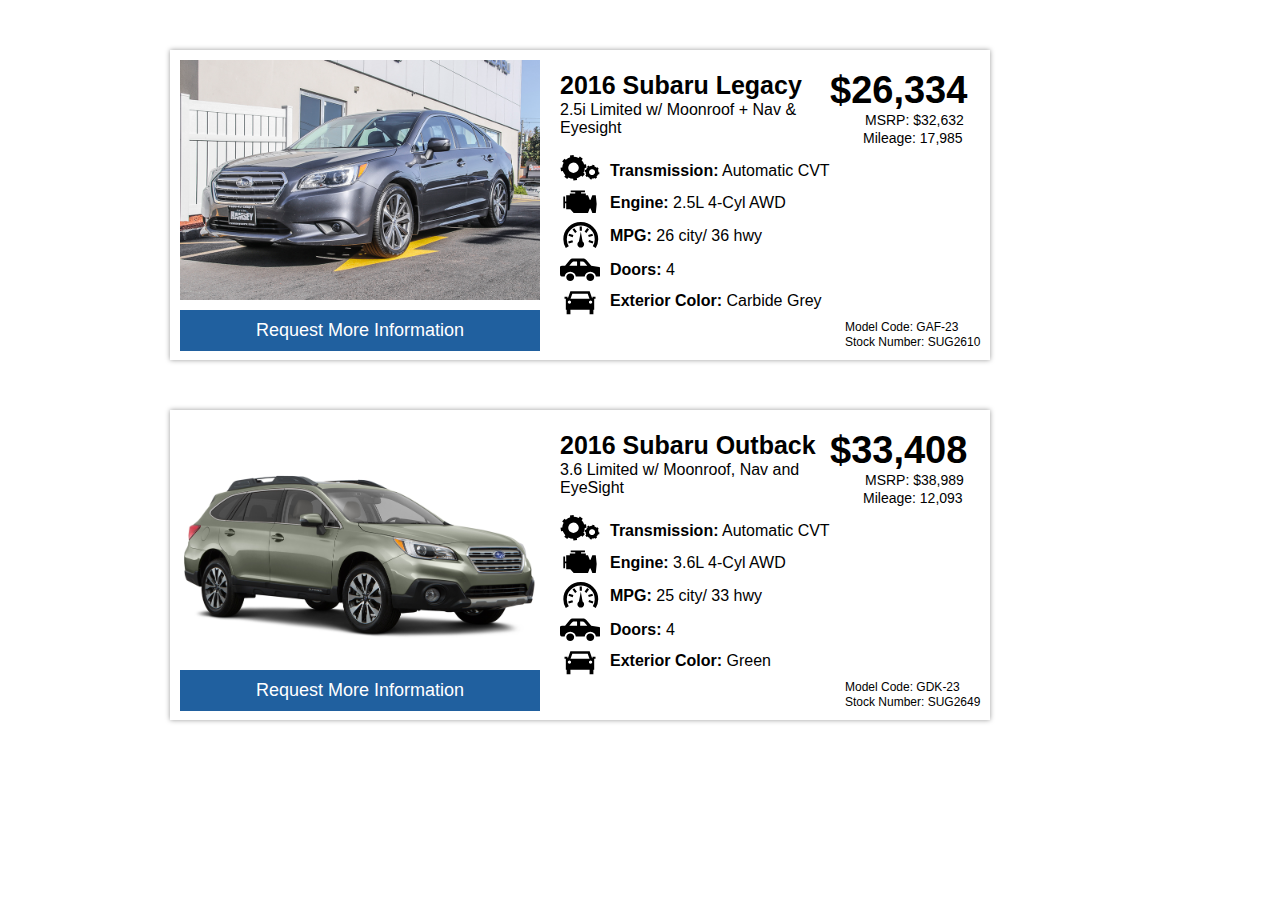
<file: index.html>
<!DOCTYPE html>
<html>
  <head>
    <meta charset="utf-8">
    <title>Ramsey Subaru Demo Vehicles</title>
    <link rel="stylesheet" href="css/master.css" media="screen" title="no title">
    <script src="js/jquery-3.1.0.min.js" charset="utf-8"></script>
    <script src="js/master.js" charset="utf-8"></script>
  </head>
  <body>

    <div id="slideshow3">
       <div>
         <img src="inc/SUG2610/SUG2610-2.JPG" class="slideshowImg">
       </div>
       <div>
         <img src="inc/SUG2610/SUG2610-3.JPG" class="slideshowImg">
       </div>
       <div>
         <img src="inc/SUG2610/SUG2610-4.JPG" class="slideshowImg">
       </div>
       <div>
         <img src="inc/SUG2610/SUG2610-5.JPG" class="slideshowImg">
       </div>
       <div>
         <img src="inc/SUG2610/SUG2610-30.JPG" class="slideshowImg">
       </div>
       <div>
         <img src="inc/SUG2610/SUG2610-31.JPG" class="slideshowImg">
       </div>
       <h2 class="vehicleInfo">2016 Subaru Legacy</h2>
       <p class="trim">
         2.5i Limited w/ Moonroof + Nav &amp; Eyesight
       </p>
       <img src="inc/icons/gearIcon.svg" alt="" class="featureImg" />
       <p  class="featureInfo">
         <strong>Transmission:</strong> Automatic CVT
       </p><br>
       <img src="inc/icons/engineIcon.svg" alt="" class="featureImg2" />
       <p  class="featureInfo2">
         <strong>Engine:</strong> 2.5L 4-Cyl AWD
       </p><br>
       <img src="inc/icons/gaugeIcon.svg" alt="" class="featureImg3" />
       <p class="featureInfo3">
         <strong>MPG:</strong> 26 city/ 36 hwy
       </p><br>
       <img src="inc/icons/carSideIcon.svg" alt="" class="featureImg4" />
       <p class="featureInfo4">
         <strong>Doors:</strong> 4
       </p>
       <img src="inc/icons/carFrontIcon.svg" alt="" class="featureImg5" />
       <p class="featureInfo5">
         <strong>Exterior Color:</strong> Carbide Grey
       </p>
       <p class="description">
         Stock Number: SUG2610
       </p>
       <p class="mileage">
         Mileage: 17,985
       </p>
       <p class="price">
         $26,334
       </p>
       <p class="msrp">
         MSRP: $32,632
       </p>
       <p class="modelCode">
         Model Code: GAF-23
       </p>
       <a href="mailto:bkasbarian@ramseysubaru.net?subject=I am interested in SUG2610">Request More Information</a>
    </div>

    <!-- <div id="slideshow5">
       <div>
         <img src="inc/SUG2510.jpg" class="slideshowImg">
       </div>
       <h2 class="vehicleInfo">2016 Subaru Outback</h2>
       <p class="trim">
         3.6 Limited w/ Remote Start &amp; Gold+ Protection Options
       </p>
       <img src="inc/icons/gearIcon.svg" alt="" class="featureImg" />
       <p  class="featureInfo">
         <strong>Transmission:</strong> Automatic CVT
       </p><br>
       <img src="inc/icons/engineIcon.svg" alt="" class="featureImg2" />
       <p  class="featureInfo2">
         <strong>Engine:</strong> 3.6L 4-Cyl AWD
       </p><br>
       <img src="inc/icons/gaugeIcon.svg" alt="" class="featureImg3" />
       <p class="featureInfo3">
         <strong>MPG:</strong> 25 city/ 33 hwy
       </p><br>
       <img src="inc/icons/carSideIcon.svg" alt="" class="featureImg4" />
       <p class="featureInfo4">
         <strong>Doors:</strong> 4
       </p>
       <img src="inc/icons/carFrontIcon.svg" alt="" class="featureImg5" />
       <p class="featureInfo5">
         <strong>Exterior Color:</strong> Lapis Blue
       </p>
       <p class="description">
         Stock Number: SUG2510
       </p>
       <p class="mileage">
         Mileage: 18,676
       </p>
       <p class="modelCode">
         Model Code: GDK-23
       </p>
       <p class="price">
         $33,491
       </p>
       <p class="msrp">
         MSRP: $38,844
       </p>
       <a href="mailto:bkasbarian@ramseysubaru.net?subject=I am interested in SUG2510">Request More Information</a>
    </div> -->

    <div id="slideshow6">
       <div>
         <img src="inc/SUG2649.jpg" class="slideshowImg">
       </div>
       <h2 class="vehicleInfo">2016 Subaru Outback</h2>
       <p class="trim">
         3.6 Limited w/ Moonroof, Nav and EyeSight
       </p>
       <img src="inc/icons/gearIcon.svg" alt="" class="featureImg" />
       <p  class="featureInfo">
         <strong>Transmission:</strong> Automatic CVT
       </p><br>
       <img src="inc/icons/engineIcon.svg" alt="" class="featureImg2" />
       <p  class="featureInfo2">
         <strong>Engine:</strong> 3.6L 4-Cyl AWD
       </p><br>
       <img src="inc/icons/gaugeIcon.svg" alt="" class="featureImg3" />
       <p class="featureInfo3">
         <strong>MPG:</strong> 25 city/ 33 hwy
       </p><br>
       <img src="inc/icons/carSideIcon.svg" alt="" class="featureImg4" />
       <p class="featureInfo4">
         <strong>Doors:</strong> 4
       </p>
       <img src="inc/icons/carFrontIcon.svg" alt="" class="featureImg5" />
       <p class="featureInfo5">
         <strong>Exterior Color:</strong> Green
       </p>
       <p class="description">
         Stock Number: SUG2649
       </p>
       <p class="mileage">
         Mileage: 12,093
       </p>
       <p class="modelCode">
         Model Code: GDK-23
       </p>
       <p class="price">
         $33,408
       </p>
       <p class="msrp">
         MSRP: $38,989
       </p>
       <a href="mailto:bkasbarian@ramseysubaru.net?subject=I am interested in SUG2649">Request More Information</a>
    </div>

  </body>
</html>
</file>
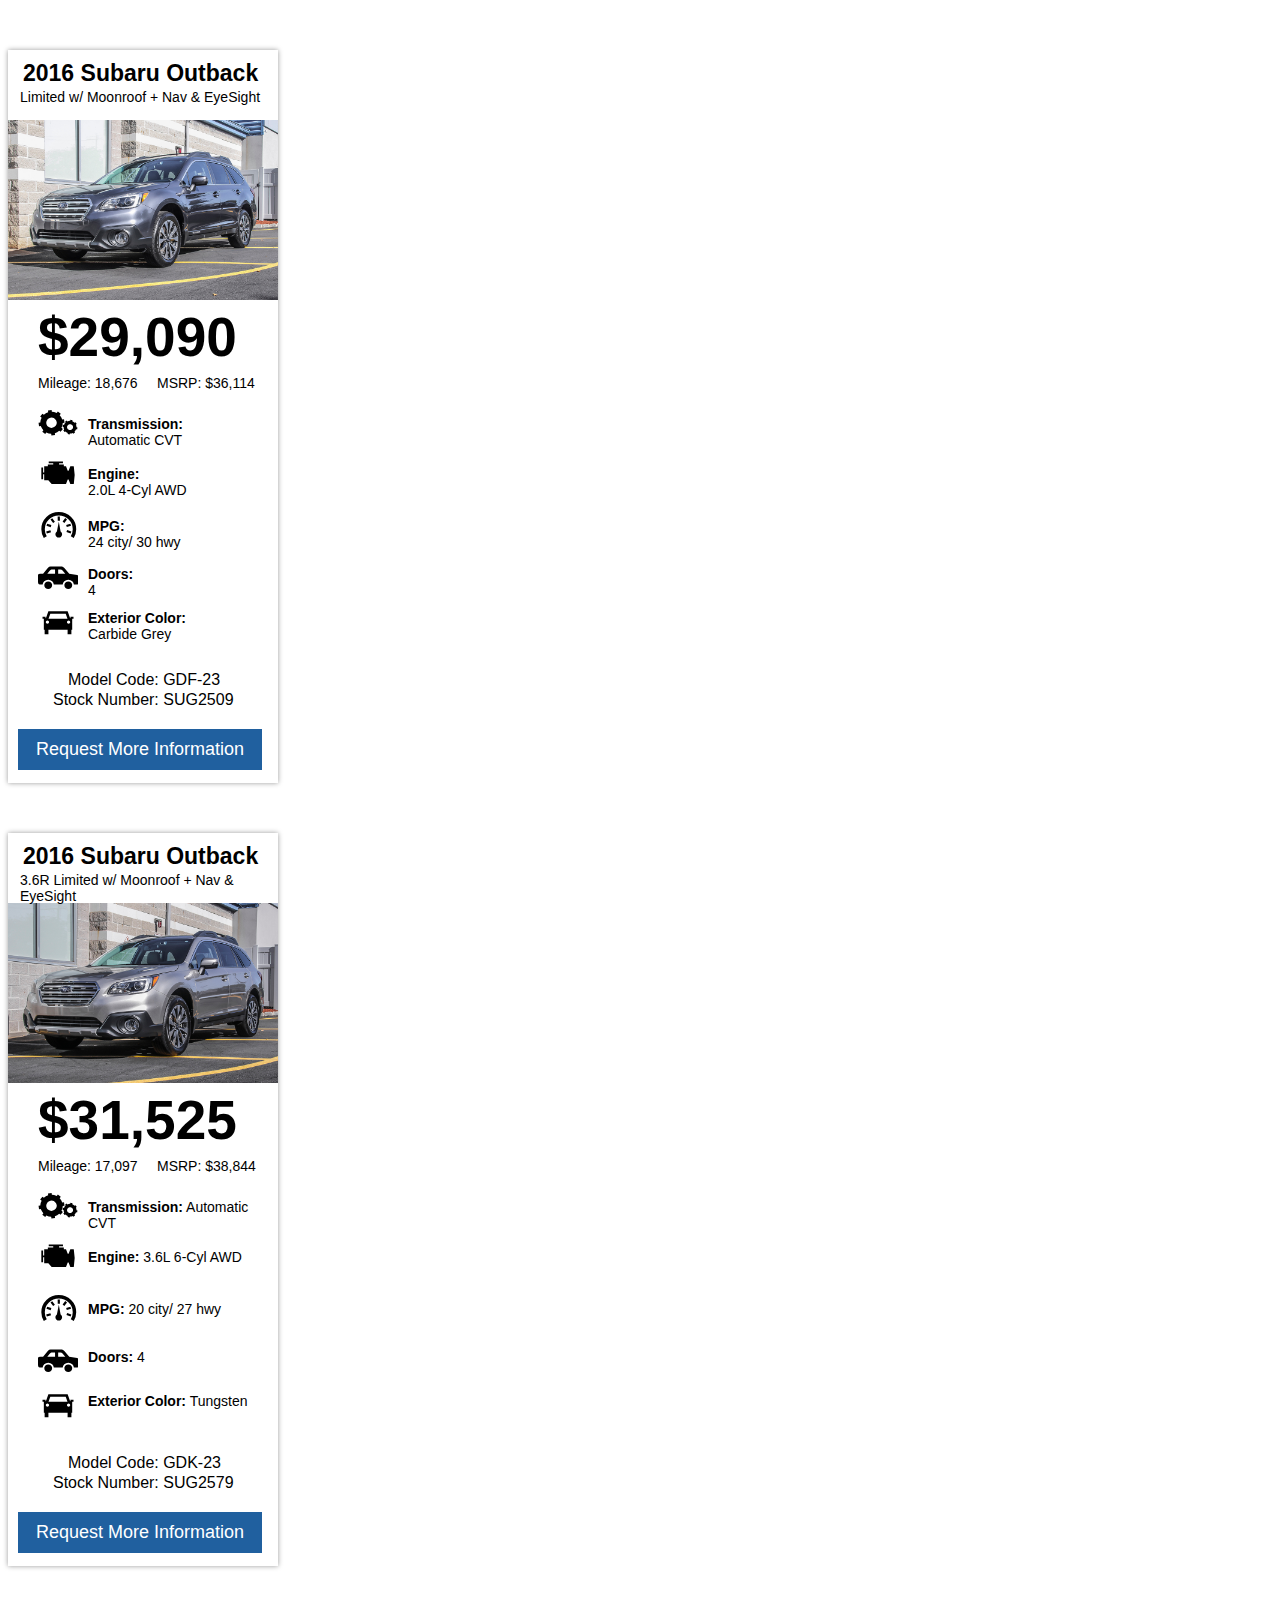
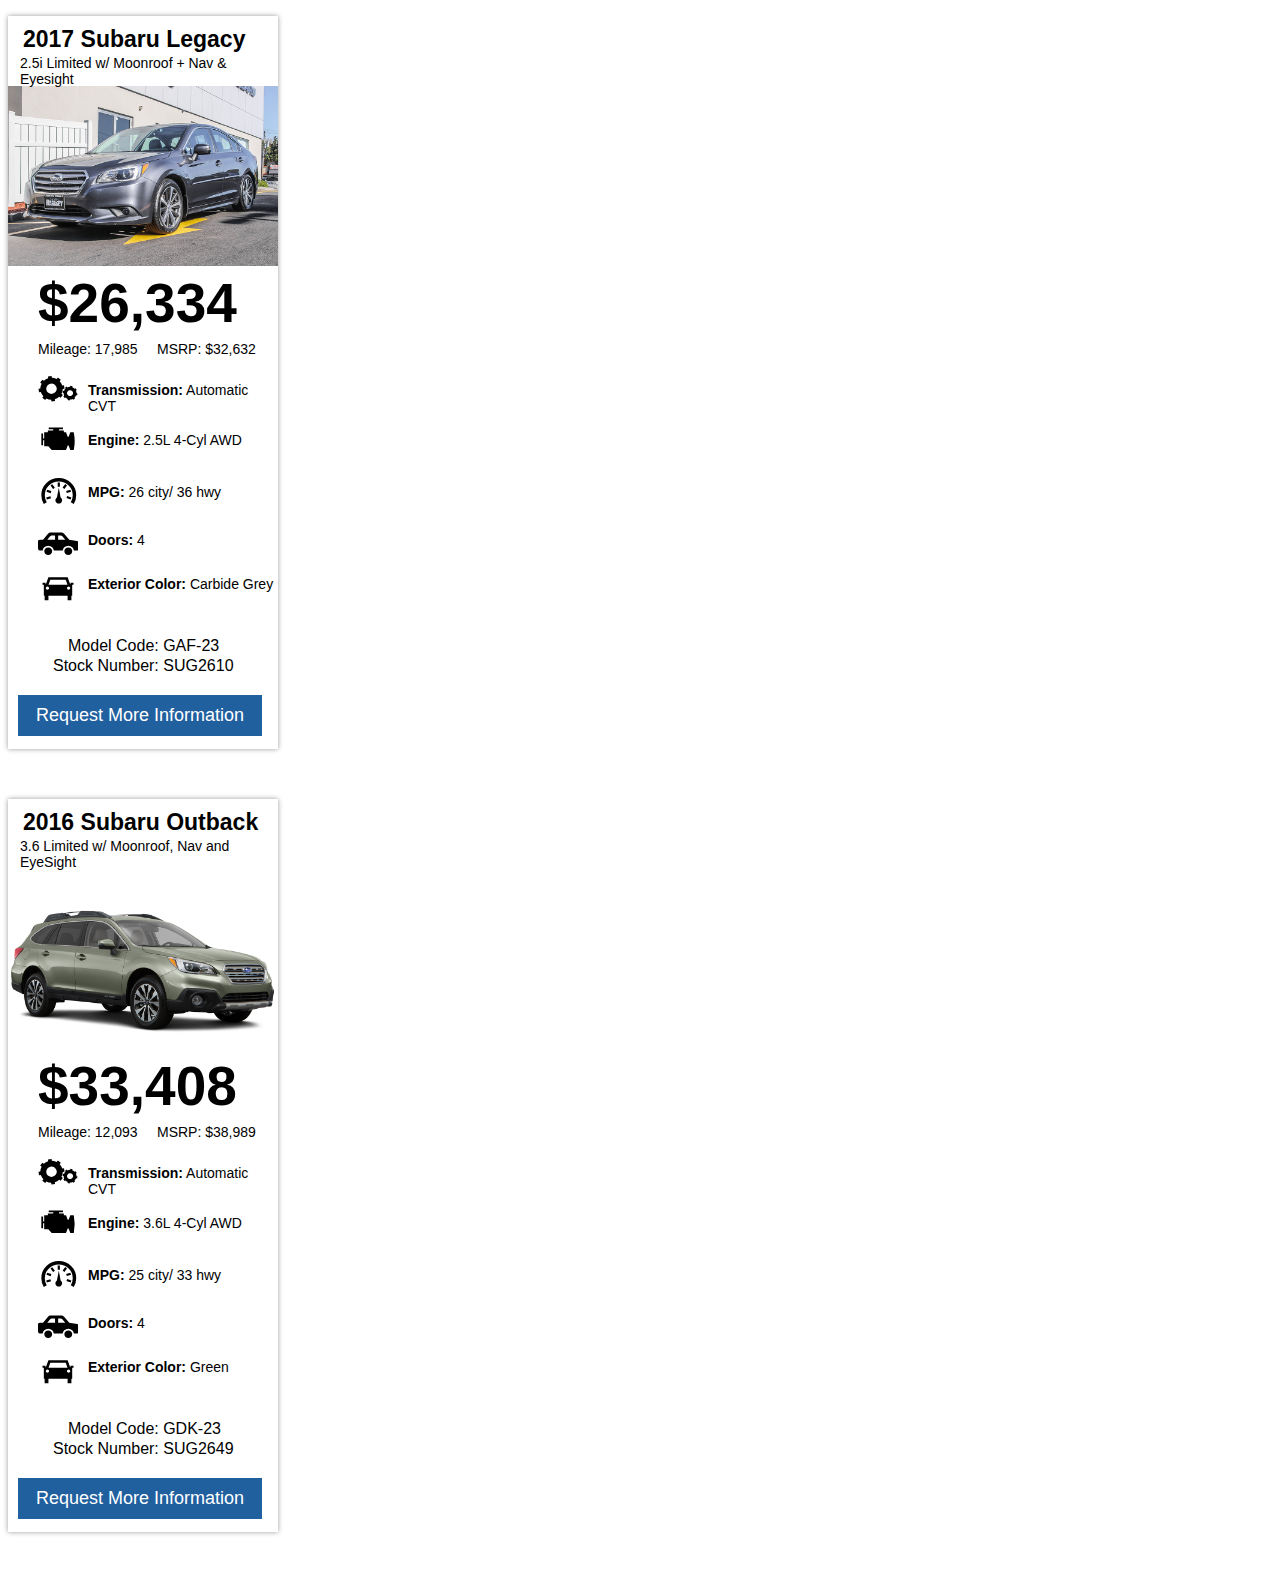
<file: mobile.html>
<!DOCTYPE html>
<html>
  <head>
    <meta charset="utf-8">
    <title>Ramsey Subaru Demo Vehicles</title>
    <link rel="stylesheet" href="css/masterMobile.css" media="screen" title="no title">
    <script src="js/jquery-3.1.0.min.js" charset="utf-8"></script>
    <script src="js/master.js" charset="utf-8"></script>
  </head>
  <body>
    <div id="slideshow">
       <div>
         <img src="inc/SUG2509/SUG2509-2.JPG" class="slideshowImg">
       </div>
       <div>
         <img src="inc/SUG2509/SUG2509-3.JPG" class="slideshowImg">
       </div>
       <div>
         <img src="inc/SUG2509/SUG2509-4.JPG" class="slideshowImg">
       </div>
       <div>
         <img src="inc/SUG2509/SUG2509-5.JPG" class="slideshowImg">
       </div>
       <div>
         <img src="inc/SUG2509/SUG2509-30.JPG" class="slideshowImg">
       </div>
       <div>
         <img src="inc/SUG2509/SUG2509-31.JPG" class="slideshowImg">
       </div>
       <h2 class="vehicleInfo">2016 Subaru Outback</h2>
       <p class="trim">
         Limited w/ Moonroof + Nav &amp; EyeSight
       </p>
       <img src="inc/icons/gearIcon.svg" alt="" class="featureImg" />
       <p  class="featureInfo">
         <strong>Transmission:</strong> <br>Automatic CVT
       </p><br>
       <img src="inc/icons/engineIcon.svg" alt="" class="featureImg2" />
       <p  class="featureInfo2">
         <strong>Engine:</strong> <br>2.0L 4-Cyl AWD
       </p><br>
       <img src="inc/icons/gaugeIcon.svg" alt="" class="featureImg3" />
       <p class="featureInfo3">
         <strong>MPG:</strong> <br>24 city/ 30 hwy
       </p><br>
       <img src="inc/icons/carSideIcon.svg" alt="" class="featureImg4" />
       <p class="featureInfo4">
         <strong>Doors:</strong> <br>4
       </p>
       <img src="inc/icons/carFrontIcon.svg" alt="" class="featureImg5" />
       <p class="featureInfo5">
         <strong>Exterior Color:</strong> <br>Carbide Grey
       </p>
       <p class="description">

         Stock Number: SUG2509
       </p>
       <p class="mileage">
         Mileage: 18,676
       </p>
       <p class="price">
         $29,090
       </p>
       <p class="msrp">
         MSRP: $36,114
       </p>
       <p class="modelCode">
         Model Code: GDF-23
       </p>
       <a href="mailto:bkasbarian@ramseysubaru.net?subject=I am interested in SUG2509">Request More Information</a>
    </div>
    <div id="slideshow2">
       <div>
         <img src="inc/SUG2579/SUG2579-2.JPG" class="slideshowImg">
       </div>
       <div>
         <img src="inc/SUG2579/SUG2579-3.JPG" class="slideshowImg">
       </div>
       <div>
         <img src="inc/SUG2579/SUG2579-4.JPG" class="slideshowImg">
       </div>
       <div>
         <img src="inc/SUG2579/SUG2579-5.JPG" class="slideshowImg">
       </div>
       <div>
         <img src="inc/SUG2579/SUG2579-30.JPG" class="slideshowImg">
       </div>
       <div>
         <img src="inc/SUG2579/SUG2579-31.JPG" class="slideshowImg">
       </div>
       <h2 class="vehicleInfo">2016 Subaru Outback</h2>
       <p class="trim">
         3.6R Limited w/ Moonroof + Nav &amp; EyeSight
       </p>
       <img src="inc/icons/gearIcon.svg" alt="" class="featureImg" />
       <p  class="featureInfo">
         <strong>Transmission:</strong> Automatic CVT
       </p><br>
       <img src="inc/icons/engineIcon.svg" alt="" class="featureImg2" />
       <p  class="featureInfo2">
         <strong>Engine:</strong> 3.6L 6-Cyl AWD
       </p><br>
       <img src="inc/icons/gaugeIcon.svg" alt="" class="featureImg3" />
       <p class="featureInfo3">
         <strong>MPG:</strong> 20 city/ 27 hwy
       </p><br>
       <img src="inc/icons/carSideIcon.svg" alt="" class="featureImg4" />
       <p class="featureInfo4">
         <strong>Doors:</strong> 4
       </p>
       <img src="inc/icons/carFrontIcon.svg" alt="" class="featureImg5" />
       <p class="featureInfo5">
         <strong>Exterior Color:</strong> Tungsten
       </p>
       <p class="description">
         Stock Number: SUG2579
       </p>
       <p class="mileage">
         Mileage: 17,097
       </p>
       <p class="price">
         $31,525
       </p>
       <p class="msrp">
         MSRP: $38,844
       </p>
       <p class="modelCode">
         Model Code: GDK-23
       </p>
       <a href="mailto:bkasbarian@ramseysubaru.net?subject=I am interested in SUG2579">Request More Information</a>
    </div>
    <div id="slideshow3">
       <div>
         <img src="inc/SUG2610/SUG2610-2.JPG" class="slideshowImg">
       </div>
       <div>
         <img src="inc/SUG2610/SUG2610-3.JPG" class="slideshowImg">
       </div>
       <div>
         <img src="inc/SUG2610/SUG2610-4.JPG" class="slideshowImg">
       </div>
       <div>
         <img src="inc/SUG2610/SUG2610-5.JPG" class="slideshowImg">
       </div>
       <div>
         <img src="inc/SUG2610/SUG2610-30.JPG" class="slideshowImg">
       </div>
       <div>
         <img src="inc/SUG2610/SUG2610-31.JPG" class="slideshowImg">
       </div>
       <h2 class="vehicleInfo">2017 Subaru Legacy</h2>
       <p class="trim">
         2.5i Limited w/ Moonroof + Nav &amp; Eyesight
       </p>
       <img src="inc/icons/gearIcon.svg" alt="" class="featureImg" />
       <p  class="featureInfo">
         <strong>Transmission:</strong> Automatic CVT
       </p><br>
       <img src="inc/icons/engineIcon.svg" alt="" class="featureImg2" />
       <p  class="featureInfo2">
         <strong>Engine:</strong> 2.5L 4-Cyl AWD
       </p><br>
       <img src="inc/icons/gaugeIcon.svg" alt="" class="featureImg3" />
       <p class="featureInfo3">
         <strong>MPG:</strong> 26 city/ 36 hwy
       </p><br>
       <img src="inc/icons/carSideIcon.svg" alt="" class="featureImg4" />
       <p class="featureInfo4">
         <strong>Doors:</strong> 4
       </p>
       <img src="inc/icons/carFrontIcon.svg" alt="" class="featureImg5" />
       <p class="featureInfo5">
         <strong>Exterior Color:</strong> Carbide Grey
       </p>
       <p class="description">
         Stock Number: SUG2610
       </p>
       <p class="mileage">
         Mileage: 17,985
       </p>
       <p class="price">
         $26,334
       </p>
       <p class="msrp">
         MSRP: $32,632
       </p>
       <p class="modelCode">
         Model Code: GAF-23
       </p>
       <a href="mailto:bkasbarian@ramseysubaru.net?subject=I am interested in SUG2610">Request More Information</a>
    </div>

    <!-- <div id="slideshow5">
       <div>
         <img src="inc/SUG2510.jpg" class="slideshowImg">
       </div>
       <h2 class="vehicleInfo">2016 Subaru Outback</h2>
       <p class="trim">
         3.6 Limited w/ Remote Start &amp; Gold+ Protection Options
       </p>
       <img src="inc/icons/gearIcon.svg" alt="" class="featureImg" />
       <p  class="featureInfo">
         <strong>Transmission:</strong> Automatic CVT
       </p><br>
       <img src="inc/icons/engineIcon.svg" alt="" class="featureImg2" />
       <p  class="featureInfo2">
         <strong>Engine:</strong> 3.6L 4-Cyl AWD
       </p><br>
       <img src="inc/icons/gaugeIcon.svg" alt="" class="featureImg3" />
       <p class="featureInfo3">
         <strong>MPG:</strong> 25 city/ 33 hwy
       </p><br>
       <img src="inc/icons/carSideIcon.svg" alt="" class="featureImg4" />
       <p class="featureInfo4">
         <strong>Doors:</strong> 4
       </p>
       <img src="inc/icons/carFrontIcon.svg" alt="" class="featureImg5" />
       <p class="featureInfo5">
         <strong>Exterior Color:</strong> Lapis Blue
       </p>
       <p class="description">
         Stock Number: SUG2510
       </p>
       <p class="mileage">
         Mileage: 18,676
       </p>
       <p class="modelCode">
         Model Code: GDK-23
       </p>
       <p class="price">
         $33,491
       </p>
       <p class="msrp">
         MSRP: $38,844
       </p>
       <a href="mailto:bkasbarian@ramseysubaru.net?subject=I am interested in SUG2510">Request More Information</a>
    </div> -->
    <div id="slideshow6">
       <div>
         <img src="inc/SUG2649.jpg" class="slideshowImg">
       </div>
       <h2 class="vehicleInfo">2016 Subaru Outback</h2>
       <p class="trim">
         3.6 Limited w/ Moonroof, Nav and EyeSight
       </p>
       <img src="inc/icons/gearIcon.svg" alt="" class="featureImg" />
       <p  class="featureInfo">
         <strong>Transmission:</strong> Automatic CVT
       </p><br>
       <img src="inc/icons/engineIcon.svg" alt="" class="featureImg2" />
       <p  class="featureInfo2">
         <strong>Engine:</strong> 3.6L 4-Cyl AWD
       </p><br>
       <img src="inc/icons/gaugeIcon.svg" alt="" class="featureImg3" />
       <p class="featureInfo3">
         <strong>MPG:</strong> 25 city/ 33 hwy
       </p><br>
       <img src="inc/icons/carSideIcon.svg" alt="" class="featureImg4" />
       <p class="featureInfo4">
         <strong>Doors:</strong> 4
       </p>
       <img src="inc/icons/carFrontIcon.svg" alt="" class="featureImg5" />
       <p class="featureInfo5">
         <strong>Exterior Color:</strong> Green
       </p>
       <p class="description">
         Stock Number: SUG2649
       </p>
       <p class="mileage">
         Mileage: 12,093
       </p>
       <p class="modelCode">
         Model Code: GDK-23
       </p>
       <p class="price">
         $33,408
       </p>
       <p class="msrp">
         MSRP: $38,989
       </p>
       <a href="mailto:bkasbarian@ramseysubaru.net?subject=I am interested in SUG2649">Request More Information</a>
    </div>
  </body>
</html>
</file>
<file: css/master.css>
body {
  font-family: Helvetica, sans-serif;
  margin-left: 170px;
}
h2 {
position: absolute;
top: 0px;
left: 390px;
z-index: 8888;
display: inline-block;
font-size: 25px;
}
.trim {
  position: absolute;
  top: 35px;
  left: 390px;
  width: 250px;
}
.description {
  position: absolute;
  top: 273px;
  left: 675px;
  z-index: 8888;
  font-size: 12px;
}
.price {
  margin: 0;
  position: absolute;
  left: 660px;
  font-size: 38px;
  font-weight:bold;
  top: 19px;
}
.msrp {
  margin: 0;
  position: absolute;
  left: 695px;
  font-size: 14px;
  top: 62px;
}
.mileage {
  margin: 0;
  position: absolute;
  top: 80px;
  left: 693px;
  font-size: 14px;
}
.modelCode {
  position: absolute;
  top: 258px;
  left: 675px;
  z-index: 8888;
  font-size: 12px;
}
a {
  color: #ffffff;
  background-color: #20609F;
  font-size: 18px;
  padding: 10px 76px;
  top: 260px;
  left:10px;
  position: absolute;
  text-decoration: none;
  z-index: 8888;
}
a:hover {
  background-color: #194d81;
}
#slideshow {
    margin: 50px 0;
    position: relative;
    width: 800px;
    height: 290px;
    padding: 10px;
    box-shadow: 0 0 5px rgba(0,0,0,0.4);
}
.slideshowImg {
  height: 240px;
}

#slideshow > div {
    position: absolute;
    top: 10px;
    left: 10px;
    right: 10px;
    bottom: 10px;
}
#slideshow2 {
    margin: 50px 0;
    position: relative;
    width: 800px;
    height: 290px;
    padding: 10px;
    box-shadow: 0 0 5px rgba(0,0,0,0.4);
}
#slideshow2 > div {
    position: absolute;
    top: 10px;
    left: 10px;
    right: 10px;
    bottom: 10px;
}
#slideshow3 {
    margin: 50px 0;
    position: relative;
    width: 800px;
    height: 290px;
    padding: 10px;
    box-shadow: 0 0 5px rgba(0,0,0,0.4);
}
#slideshow3 > div {
    position: absolute;
    top: 10px;
    left: 10px;
    right: 10px;
    bottom: 10px;
}
#slideshow4 {
    margin: 50px 0;
    position: relative;
    width: 800px;
    height: 290px;
    padding: 10px;
    box-shadow: 0 0 5px rgba(0,0,0,0.4);
}
#slideshow4 > div {
    position: absolute;
    top: 10px;
    left: 10px;
    right: 10px;
    bottom: 10px;
}
#slideshow5 {
    margin: 50px 0;
    position: relative;
    width: 800px;
    height: 290px;
    padding: 10px;
    box-shadow: 0 0 5px rgba(0,0,0,0.4);
}
#slideshow5 > div {
    position: absolute;
    top: 10px;
    left: 10px;
    right: 10px;
    bottom: 10px;
}
#slideshow6 {
    margin: 50px 0;
    position: relative;
    width: 800px;
    height: 290px;
    padding: 10px;
    box-shadow: 0 0 5px rgba(0,0,0,0.4);
}
#slideshow6 > div {
    position: absolute;
    top: 10px;
    left: 10px;
    right: 10px;
    bottom: 10px;
}
.featureImg {
  position: absolute;
  left: 390px;
  width: 40px;
  top: 105px;
}
.featureInfo {
  position: absolute;
  left: 440px;
  top: 112px;
  margin: 0;
  font-size: 16px;
}
.featureImg2 {
  position: absolute;
  left: 390px;
  width: 40px;
  top: 139px;
}
.featureInfo2 {
  position: absolute;
  left: 440px;
  top: 144px;
  margin: 0;
  font-size: 16px;
}
.featureImg3 {
  position: absolute;
  left: 390px;
  width: 40px;
  top: 172px;
}
.featureInfo3 {
  position: absolute;
  left: 440px;
  top: 177px;
  margin: 0;
  font-size: 16px;
}
.featureImg4 {
  position: absolute;
  left: 390px;
  width: 40px;
  top: 207px;
}
.featureInfo4 {
  position: absolute;
  left: 440px;
  top: 211px;
  margin: 0;
  font-size: 16px;
}
.featureImg5 {
  position: absolute;
  left: 390px;
  width: 40px;
  top: 240px;
}
.featureInfo5 {
  position: absolute;
  left: 440px;
  top: 242px;
  margin: 0;
  font-size: 16px;
}
.featureInfo6 {
  position: absolute;
  left: 440px;
  top: 242px;
  margin: 0;
  font-size: 16px;
}
</file>
<file: css/masterMobile.css>
body {
  font-family: Helvetica, sans-serif;
}
h2 {
position: absolute;
top:10px;
left: 15px;
z-index: 8888;
display: inline-block;
font-size: 23px;
margin: 0;
}
.trim {
  position: absolute;
  top: 25px;
  left: 12px;
  font-size: 14px;
}
.description {
  position: absolute;
  top: 625px;
  left: 45px;
  z-index: 8888;
}
.price {
  margin: 0;
  position: absolute;
  left: 30px;
  font-size: 55px;
  font-weight:bold;
  top: 255px;
}
.msrp {
  margin: 0;
  position: absolute;
  left: 149px;
  top: 325px;
  font-size: 14px;
}
.mileage {
  margin: 0;
  position: absolute;
  top: 325px;
  left: 30px;
  font-size: 14px;
}
.modelCode {
  position: absolute;
  top: 605px;
  left: 60px;
  z-index: 8888;
}
a {
  color: #ffffff;
  background-color: #20609F;
  font-size: 18px;
  padding: 10px 18px;
  top: 679px;
  left:10px;
  position: absolute;
  text-decoration: none;
  z-index: 8888;
}
a:hover {
  background-color: #194d81;
}
#slideshow {
    margin: 50px 0;
    position: relative;
    width: 270px;
    height: 733px;
    padding:0px;
    box-shadow: 0 0 5px rgba(0,0,0,0.4);
}
.slideshowImg {
  width: 270px;
  padding-top: 60px;
  margin-left: -10px;
}

#slideshow > div {
    position: absolute;
    top: 10px;
    left: 10px;
    right: 10px;
    bottom: 10px;
}
#slideshow2 {
    margin: 50px 0;
    position: relative;
    width: 270px;
    height: 733px;
    padding:0px;
    box-shadow: 0 0 5px rgba(0,0,0,0.4);
}
#slideshow2 > div {
    position: absolute;
    top: 10px;
    left: 10px;
    right: 10px;
    bottom: 10px;
}
#slideshow3 {
    margin: 50px 0;
    position: relative;
    width: 270px;
    height: 733px;
    padding: 0px;
    box-shadow: 0 0 5px rgba(0,0,0,0.4);
}
#slideshow3 > div {
    position: absolute;
    top: 10px;
    left: 10px;
    right: 10px;
    bottom: 10px;
}
#slideshow4 {
    margin: 50px 0;
    position: relative;
    width: 270px;
    height: 733px;
    padding: 10px;
    box-shadow: 0 0 5px rgba(0,0,0,0.4);
}
#slideshow4 > div {
    position: absolute;
    top: 10px;
    left: 10px;
    right: 10px;
    bottom: 10px;
}
#slideshow5 {
    margin: 50px 0;
    position: relative;
    width: 270px;
    height: 733px;
    padding: 0px;
    box-shadow: 0 0 5px rgba(0,0,0,0.4);
}
#slideshow5 > div {
    position: absolute;
    top: 10px;
    left: 10px;
    right: 10px;
    bottom: 10px;
}
.featureImg {
  position: absolute;
  left: 30px;
  width: 40px;
  top: 360px;
}
.featureInfo {
  position: absolute;
  left: 80px;
  top: 366px;
  margin: 0;
  font-size: 14px;
}
.featureImg2 {
  position: absolute;
  left: 30px;
  width: 40px;
  top: 410px;
}
.featureInfo2 {
  position: absolute;
  left: 80px;
  top: 416px;
  margin: 0;
  font-size: 14px;
}
.featureImg3 {
  position: absolute;
  left: 30px;
  width: 40px;
  top: 462px;
}
.featureInfo3 {
  position: absolute;
  left: 80px;
  top: 468px;
  margin: 0;
  font-size: 14px;
}
.featureImg4 {
  position: absolute;
  left: 30px;
  width: 40px;
  top: 515px;
}
.featureInfo4 {
  position: absolute;
  left: 80px;
  top: 516px;
  margin: 0;
  font-size: 14px;
}
.featureImg5 {
  position: absolute;
  left: 30px;
  width: 40px;
  top: 560px;
}
.featureInfo5 {
  position: absolute;
  left: 80px;
  top: 560px;
  margin: 0;
  font-size: 14px;
}
.featureInfo6 {
  position: absolute;
  left: 80px;
  top: 560px;
  margin: 0;
  font-size: 14px;
}
#slideshow6 {
    margin: 50px 0;
    position: relative;
    width: 270px;
    height: 733px;
    padding: 0px;
    box-shadow: 0 0 5px rgba(0,0,0,0.4);
}
#slideshow6 > div {
    position: absolute;
    top: 10px;
    left: 10px;
    right: 10px;
    bottom: 10px;
}
</file>
